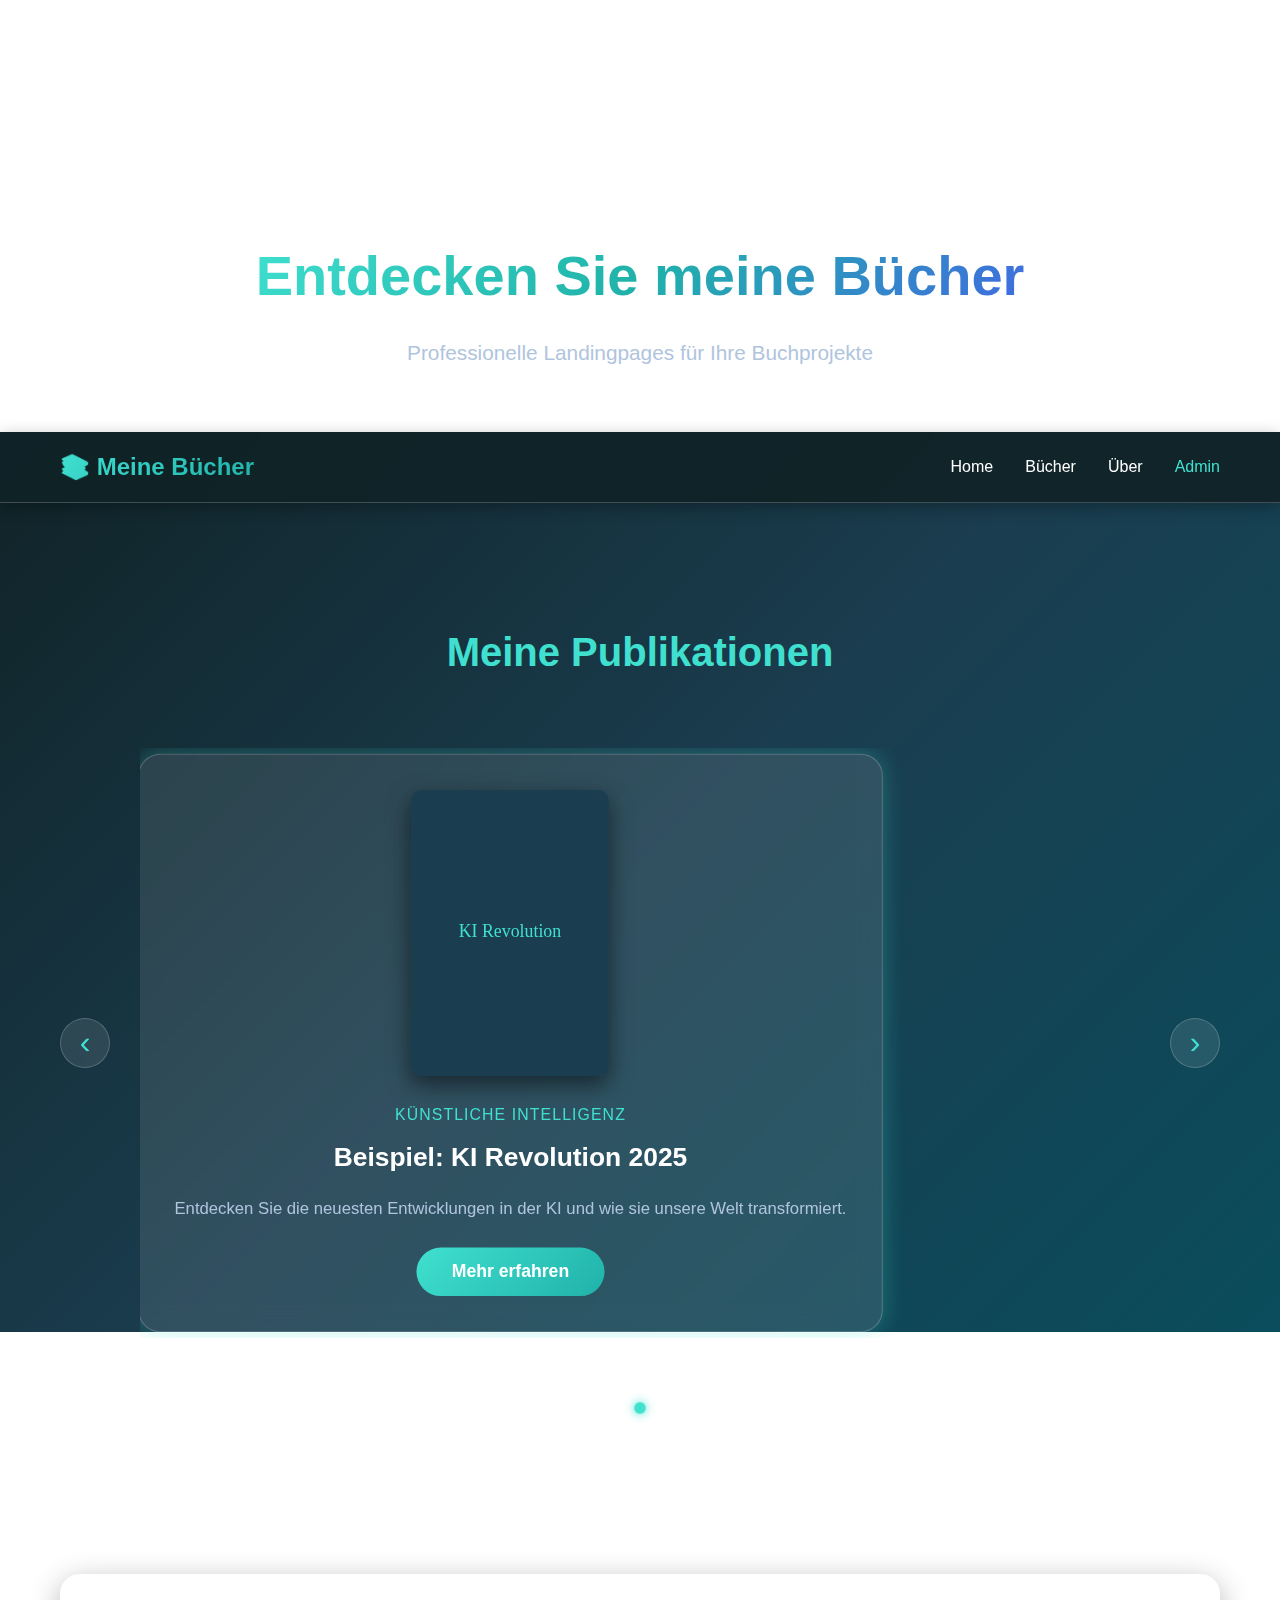
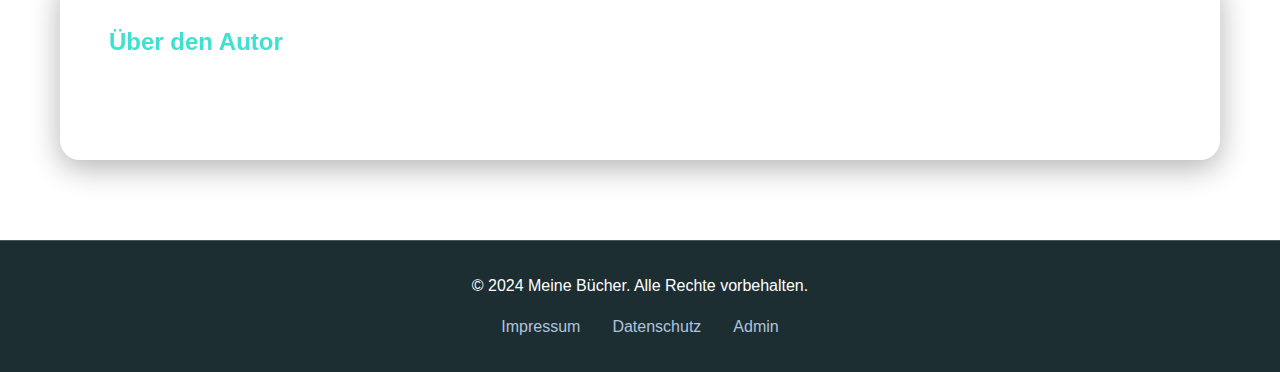
<file: index.html>
<!DOCTYPE html>
<html lang="de">
<head>
    <meta charset="UTF-8">
    <meta name="viewport" content="width=device-width, initial-scale=1.0">
    <title>Meine Bücher - Professionelle Buchpräsentation</title>
    <link rel="stylesheet" href="styles.css">
</head>
<body>
    <!-- Navigation -->
    <nav class="navbar">
        <div class="nav-container">
            <div class="nav-brand">
                <h1>📚 Meine Bücher</h1>
            </div>
            <ul class="nav-menu">
                <li><a href="#home">Home</a></li>
                <li><a href="#books">Bücher</a></li>
                <li><a href="#about">Über</a></li>
                <li><a href="admin.html" class="admin-link">Admin</a></li>
            </ul>
            <div class="hamburger">
                <span></span>
                <span></span>
                <span></span>
            </div>
        </div>
    </nav>

    <!-- Hero Section -->
    <section id="home" class="hero">
        <div class="hero-content">
            <h1 class="hero-title">Entdecken Sie meine Bücher</h1>
            <p class="hero-subtitle">Professionelle Landingpages für Ihre Buchprojekte</p>
        </div>
    </section>

    <!-- Books Carousel Section -->
    <section id="books" class="books-section">
        <div class="container">
            <h2 class="section-title">Meine Publikationen</h2>

            <div class="carousel-container">
                <button class="carousel-btn prev-btn" aria-label="Vorheriges Buch">‹</button>
                <div class="carousel-wrapper">
                    <div class="carousel" id="booksCarousel">
                        <!-- Books will be dynamically inserted here -->
                    </div>
                </div>
                <button class="carousel-btn next-btn" aria-label="Nächstes Buch">›</button>
            </div>

            <div class="carousel-dots" id="carouselDots"></div>
        </div>
    </section>

    <!-- Book Detail Modal -->
    <div id="bookModal" class="modal">
        <div class="modal-content">
            <span class="close-modal">&times;</span>
            <div id="modalBody"></div>
        </div>
    </div>

    <!-- About Section -->
    <section id="about" class="about-section">
        <div class="container">
            <div class="about-card glass-card">
                <h2>Über den Autor</h2>
                <p>Willkommen auf meiner professionellen Buchpräsentationsseite. Hier finden Sie alle meine Publikationen übersichtlich dargestellt.</p>
            </div>
        </div>
    </section>

    <!-- Footer -->
    <footer class="footer">
        <div class="container">
            <p>&copy; 2024 Meine Bücher. Alle Rechte vorbehalten.</p>
            <div class="footer-links">
                <a href="#impressum">Impressum</a>
                <a href="#datenschutz">Datenschutz</a>
                <a href="admin.html">Admin</a>
            </div>
        </div>
    </footer>

    <script src="app.js"></script>
</body>
</html>
</file>
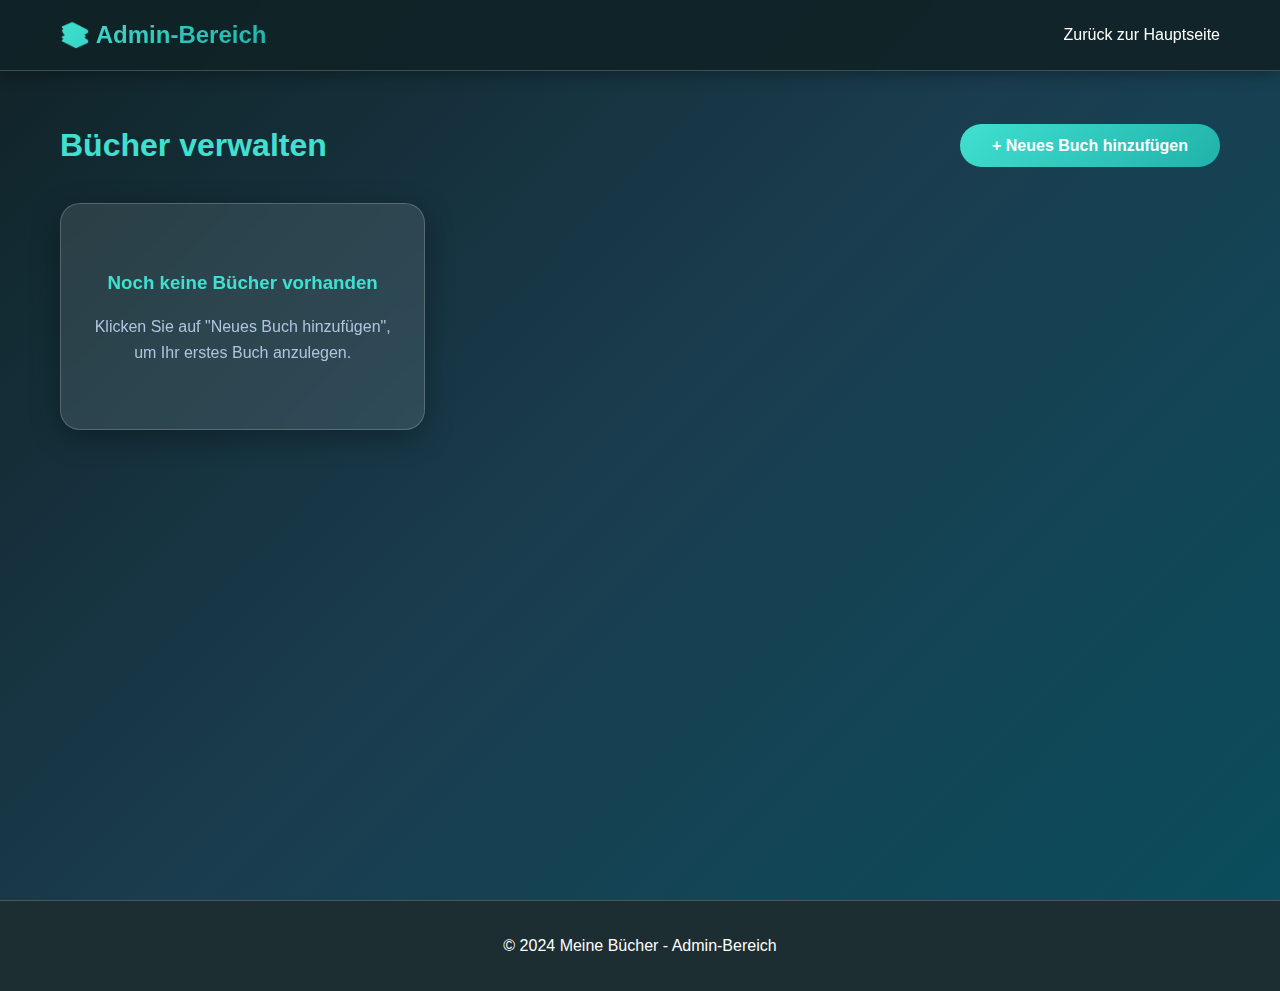
<file: admin.html>
<!DOCTYPE html>
<html lang="de">
<head>
    <meta charset="UTF-8">
    <meta name="viewport" content="width=device-width, initial-scale=1.0">
    <title>Admin - Bücher verwalten</title>
    <link rel="stylesheet" href="styles.css">
</head>
<body>
    <!-- Navigation -->
    <nav class="navbar">
        <div class="nav-container">
            <div class="nav-brand">
                <h1>📚 Admin-Bereich</h1>
            </div>
            <ul class="nav-menu">
                <li><a href="index.html">Zurück zur Hauptseite</a></li>
            </ul>
        </div>
    </nav>

    <!-- Admin Section -->
    <section class="admin-section">
        <div class="container">
            <div class="admin-header">
                <h2>Bücher verwalten</h2>
                <button class="btn btn-primary" id="addBookBtn">+ Neues Buch hinzufügen</button>
            </div>

            <!-- Book Form -->
            <div id="bookForm" class="book-form glass-card" style="display: none;">
                <h3 id="formTitle">Neues Buch hinzufügen</h3>
                <form id="bookDataForm">
                    <input type="hidden" id="bookId">

                    <div class="form-group">
                        <label for="bookTitle">Buchtitel *</label>
                        <input type="text" id="bookTitle" required placeholder="z.B. KI Revolution 2025">
                    </div>

                    <div class="form-group">
                        <label for="bookCategory">Kategorie *</label>
                        <input type="text" id="bookCategory" required placeholder="z.B. Künstliche Intelligenz">
                    </div>

                    <div class="form-group">
                        <label for="bookDescription">Kurzbeschreibung *</label>
                        <textarea id="bookDescription" required rows="3" placeholder="Kurze Beschreibung für die Karussell-Ansicht"></textarea>
                    </div>

                    <div class="form-group">
                        <label for="bookFullDescription">Ausführliche Beschreibung</label>
                        <textarea id="bookFullDescription" rows="6" placeholder="Detaillierte Beschreibung für die Detailansicht"></textarea>
                    </div>

                    <div class="form-group">
                        <label for="bookAuthor">Autor</label>
                        <input type="text" id="bookAuthor" placeholder="Ihr Name">
                    </div>

                    <div class="form-group">
                        <label for="bookPrice">Preis (€)</label>
                        <input type="text" id="bookPrice" placeholder="z.B. 24,99">
                    </div>

                    <div class="form-group">
                        <label for="bookISBN">ISBN</label>
                        <input type="text" id="bookISBN" placeholder="ISBN-13">
                    </div>

                    <div class="form-group">
                        <label for="bookPages">Seitenzahl</label>
                        <input type="number" id="bookPages" placeholder="z.B. 250">
                    </div>

                    <div class="form-group">
                        <label for="bookPublisher">Verlag</label>
                        <input type="text" id="bookPublisher" placeholder="Verlagsname">
                    </div>

                    <div class="form-group">
                        <label for="bookYear">Erscheinungsjahr</label>
                        <input type="number" id="bookYear" placeholder="z.B. 2024">
                    </div>

                    <div class="form-group">
                        <label for="bookLink">Kauflink (URL)</label>
                        <input type="url" id="bookLink" placeholder="https://...">
                    </div>

                    <div class="form-group">
                        <label for="bookCover">Cover-Bild</label>
                        <input type="file" id="bookCover" accept="image/*">
                        <small>Empfohlen: 400x600px oder ähnliches Buchcover-Format</small>
                        <div id="coverPreview" class="image-preview"></div>
                    </div>

                    <div class="form-group">
                        <label for="bookDocuments">Dokumente (PDF, DOCX, etc.)</label>
                        <input type="file" id="bookDocuments" accept=".pdf,.doc,.docx,.txt" multiple>
                        <small>Mehrere Dateien möglich (Leseproben, Inhaltsverzeichnis, etc.)</small>
                        <div id="documentsPreview" class="files-preview"></div>
                    </div>

                    <div class="form-group">
                        <label for="bookVideos">Videos (MP4, WEBM) oder Video-URLs</label>
                        <input type="file" id="bookVideos" accept="video/*" multiple>
                        <input type="text" id="videoUrls" placeholder="YouTube/Vimeo URLs (kommagetrennt)" style="margin-top: 10px;">
                        <small>Buchtrailer, Interviews, Präsentationen, etc.</small>
                        <div id="videosPreview" class="files-preview"></div>
                    </div>

                    <div class="form-group">
                        <label for="bookImages">Zusätzliche Bilder</label>
                        <input type="file" id="bookImages" accept="image/*" multiple>
                        <small>Zusätzliche Bilder für die Detailansicht</small>
                        <div id="imagesPreview" class="files-preview"></div>
                    </div>

                    <div class="form-actions">
                        <button type="submit" class="btn btn-primary">Speichern</button>
                        <button type="button" class="btn btn-secondary" id="cancelBtn">Abbrechen</button>
                    </div>
                </form>
            </div>

            <!-- Books List -->
            <div class="books-list" id="booksList">
                <!-- Books will be dynamically inserted here -->
            </div>
        </div>
    </section>

    <!-- Footer -->
    <footer class="footer">
        <div class="container">
            <p>&copy; 2024 Meine Bücher - Admin-Bereich</p>
        </div>
    </footer>

    <script src="admin.js"></script>
</body>
</html>
</file>
<file: styles.css>
/* ===========================
   Global Styles & Variables
   =========================== */

:root {
    --primary-dark: #102327;
    --primary-blue: #1a3d4f;
    --accent-turquoise: #40E0D0;
    --accent-teal: #20B2AA;
    --glass-bg: rgba(255, 255, 255, 0.1);
    --glass-border: rgba(255, 255, 255, 0.2);
    --text-light: #ffffff;
    --text-gray: #b0c4de;
    --shadow-glow: 0 0 20px rgba(64, 224, 208, 0.3);
    --transition: all 0.3s ease;
}

* {
    margin: 0;
    padding: 0;
    box-sizing: border-box;
}

body {
    font-family: 'Helvetica Neue', -apple-system, BlinkMacSystemFont, 'Segoe UI', Arial, sans-serif;
    background: linear-gradient(135deg, var(--primary-dark) 0%, var(--primary-blue) 50%, #0a4d5c 100%);
    background-attachment: fixed;
    color: var(--text-light);
    line-height: 1.6;
    min-height: 100vh;
}

.container {
    max-width: 1200px;
    margin: 0 auto;
    padding: 0 20px;
}

/* ===========================
   Navigation
   =========================== */

.navbar {
    position: fixed;
    top: 0;
    left: 0;
    right: 0;
    background: rgba(16, 35, 39, 0.95);
    backdrop-filter: blur(10px);
    -webkit-backdrop-filter: blur(10px);
    border-bottom: 1px solid var(--glass-border);
    padding: 1rem 0;
    z-index: 1000;
    box-shadow: 0 4px 15px rgba(0, 0, 0, 0.3);
}

.nav-container {
    max-width: 1200px;
    margin: 0 auto;
    padding: 0 20px;
    display: flex;
    justify-content: space-between;
    align-items: center;
}

.nav-brand h1 {
    font-size: 1.5rem;
    background: linear-gradient(135deg, var(--accent-turquoise), var(--accent-teal));
    -webkit-background-clip: text;
    -webkit-text-fill-color: transparent;
    background-clip: text;
}

.nav-menu {
    display: flex;
    list-style: none;
    gap: 2rem;
}

.nav-menu a {
    color: var(--text-light);
    text-decoration: none;
    transition: var(--transition);
    font-size: 1rem;
}

.nav-menu a:hover,
.nav-menu a.admin-link {
    color: var(--accent-turquoise);
}

.hamburger {
    display: none;
    flex-direction: column;
    cursor: pointer;
    gap: 5px;
}

.hamburger span {
    width: 25px;
    height: 3px;
    background: var(--accent-turquoise);
    transition: var(--transition);
}

/* ===========================
   Hero Section
   =========================== */

.hero {
    min-height: 60vh;
    display: flex;
    align-items: center;
    justify-content: center;
    text-align: center;
    padding: 120px 20px 60px;
}

.hero-title {
    font-size: 3.5rem;
    font-weight: 700;
    background: linear-gradient(135deg, var(--accent-turquoise), #20B2AA, #4169E1);
    -webkit-background-clip: text;
    -webkit-text-fill-color: transparent;
    background-clip: text;
    margin-bottom: 1rem;
    animation: fadeInUp 0.8s ease;
}

.hero-subtitle {
    font-size: 1.3rem;
    color: var(--text-gray);
    animation: fadeInUp 1s ease;
}

/* ===========================
   Books Section & Carousel
   =========================== */

.books-section {
    padding: 80px 20px;
}

.section-title {
    text-align: center;
    font-size: 2.5rem;
    margin-bottom: 3rem;
    color: var(--accent-turquoise);
}

.carousel-container {
    position: relative;
    display: flex;
    align-items: center;
    justify-content: center;
    margin: 4rem 0;
}

.carousel-wrapper {
    overflow: hidden;
    width: 100%;
    max-width: 1000px;
}

.carousel {
    display: flex;
    gap: 2rem;
    transition: transform 0.5s ease;
    padding: 2rem;
}

.book-card {
    min-width: 300px;
    background: var(--glass-bg);
    backdrop-filter: blur(10px);
    -webkit-backdrop-filter: blur(10px);
    border: 1px solid var(--glass-border);
    border-radius: 20px;
    padding: 2rem;
    text-align: center;
    transition: var(--transition);
    cursor: pointer;
    opacity: 0.7;
    transform: scale(0.9);
}

.book-card.active {
    opacity: 1;
    transform: scale(1.1);
    box-shadow: var(--shadow-glow);
}

.book-card:hover {
    transform: translateY(-10px) scale(1.05);
    box-shadow: 0 10px 30px rgba(64, 224, 208, 0.4);
}

.book-cover {
    width: 180px;
    height: 260px;
    object-fit: cover;
    border-radius: 10px;
    margin: 0 auto 1.5rem;
    box-shadow: 0 8px 20px rgba(0, 0, 0, 0.5);
    display: block;
}

.book-category {
    color: var(--accent-turquoise);
    font-size: 0.9rem;
    text-transform: uppercase;
    letter-spacing: 1px;
    margin-bottom: 0.5rem;
}

.book-title {
    font-size: 1.5rem;
    margin-bottom: 1rem;
    color: var(--text-light);
}

.book-description {
    font-size: 0.95rem;
    color: var(--text-gray);
    margin-bottom: 1.5rem;
    line-height: 1.5;
}

.btn {
    padding: 0.8rem 2rem;
    border: none;
    border-radius: 50px;
    font-size: 1rem;
    cursor: pointer;
    transition: var(--transition);
    text-decoration: none;
    display: inline-block;
}

.btn-primary {
    background: linear-gradient(135deg, var(--accent-turquoise), var(--accent-teal));
    color: white;
    font-weight: 600;
}

.btn-primary:hover {
    transform: translateY(-3px);
    box-shadow: 0 10px 25px rgba(64, 224, 208, 0.4);
}

.btn-secondary {
    background: rgba(255, 255, 255, 0.1);
    color: var(--text-light);
    border: 1px solid var(--glass-border);
}

.btn-secondary:hover {
    background: rgba(255, 255, 255, 0.2);
}

.carousel-btn {
    position: absolute;
    top: 50%;
    transform: translateY(-50%);
    background: var(--glass-bg);
    backdrop-filter: blur(10px);
    border: 1px solid var(--glass-border);
    color: var(--accent-turquoise);
    font-size: 2rem;
    width: 50px;
    height: 50px;
    border-radius: 50%;
    cursor: pointer;
    transition: var(--transition);
    z-index: 10;
}

.carousel-btn:hover {
    background: var(--accent-turquoise);
    color: white;
    transform: translateY(-50%) scale(1.1);
}

.prev-btn {
    left: 0;
}

.next-btn {
    right: 0;
}

.carousel-dots {
    display: flex;
    justify-content: center;
    gap: 10px;
    margin-top: 2rem;
}

.dot {
    width: 12px;
    height: 12px;
    border-radius: 50%;
    background: var(--glass-bg);
    border: 1px solid var(--glass-border);
    cursor: pointer;
    transition: var(--transition);
}

.dot.active {
    background: var(--accent-turquoise);
    box-shadow: 0 0 10px var(--accent-turquoise);
}

/* ===========================
   Modal
   =========================== */

.modal {
    display: none;
    position: fixed;
    top: 0;
    left: 0;
    width: 100%;
    height: 100%;
    background: rgba(0, 0, 0, 0.8);
    backdrop-filter: blur(5px);
    z-index: 2000;
    overflow-y: auto;
}

.modal.active {
    display: flex;
    align-items: center;
    justify-content: center;
    padding: 2rem;
}

.modal-content {
    background: linear-gradient(135deg, var(--primary-dark), var(--primary-blue));
    border: 1px solid var(--glass-border);
    border-radius: 20px;
    padding: 3rem;
    max-width: 900px;
    width: 100%;
    position: relative;
    animation: slideIn 0.3s ease;
}

.close-modal {
    position: absolute;
    top: 20px;
    right: 30px;
    font-size: 2rem;
    cursor: pointer;
    color: var(--text-gray);
    transition: var(--transition);
}

.close-modal:hover {
    color: var(--accent-turquoise);
    transform: scale(1.2);
}

.modal-book-header {
    display: flex;
    gap: 2rem;
    margin-bottom: 2rem;
}

.modal-book-cover {
    width: 250px;
    height: auto;
    border-radius: 10px;
    box-shadow: 0 10px 30px rgba(0, 0, 0, 0.5);
}

.modal-book-info h2 {
    font-size: 2rem;
    color: var(--accent-turquoise);
    margin-bottom: 1rem;
}

.modal-book-meta {
    color: var(--text-gray);
    margin-bottom: 1.5rem;
}

.modal-book-meta p {
    margin: 0.5rem 0;
}

.modal-book-description {
    margin: 2rem 0;
    line-height: 1.8;
}

.modal-media-section {
    margin-top: 2rem;
}

.modal-media-section h3 {
    color: var(--accent-turquoise);
    margin-bottom: 1rem;
}

.media-grid {
    display: grid;
    grid-template-columns: repeat(auto-fill, minmax(200px, 1fr));
    gap: 1rem;
    margin-top: 1rem;
}

.media-item {
    background: var(--glass-bg);
    padding: 1rem;
    border-radius: 10px;
    border: 1px solid var(--glass-border);
}

.media-item img {
    width: 100%;
    height: auto;
    border-radius: 5px;
}

.media-item video {
    width: 100%;
    border-radius: 5px;
}

.media-item a {
    color: var(--accent-turquoise);
    text-decoration: none;
    word-break: break-all;
}

.media-item a:hover {
    text-decoration: underline;
}

/* ===========================
   About Section
   =========================== */

.about-section {
    padding: 80px 20px;
}

.glass-card {
    background: var(--glass-bg);
    backdrop-filter: blur(10px);
    -webkit-backdrop-filter: blur(10px);
    border: 1px solid var(--glass-border);
    border-radius: 20px;
    padding: 3rem;
    box-shadow: 0 8px 30px rgba(0, 0, 0, 0.3);
}

.glass-card h2 {
    color: var(--accent-turquoise);
    margin-bottom: 1.5rem;
}

/* ===========================
   Admin Section
   =========================== */

.admin-section {
    padding: 120px 20px 60px;
    min-height: 100vh;
}

.admin-header {
    display: flex;
    justify-content: space-between;
    align-items: center;
    margin-bottom: 2rem;
}

.admin-header h2 {
    font-size: 2rem;
    color: var(--accent-turquoise);
}

.book-form {
    margin-bottom: 3rem;
}

.book-form h3 {
    margin-bottom: 1.5rem;
    color: var(--accent-turquoise);
}

.form-group {
    margin-bottom: 1.5rem;
}

.form-group label {
    display: block;
    margin-bottom: 0.5rem;
    color: var(--text-light);
    font-weight: 500;
}

.form-group input,
.form-group textarea,
.form-group select {
    width: 100%;
    padding: 0.8rem;
    background: rgba(255, 255, 255, 0.05);
    border: 1px solid var(--glass-border);
    border-radius: 10px;
    color: var(--text-light);
    font-size: 1rem;
    font-family: inherit;
    transition: var(--transition);
}

.form-group input:focus,
.form-group textarea:focus {
    outline: none;
    border-color: var(--accent-turquoise);
    box-shadow: 0 0 10px rgba(64, 224, 208, 0.3);
}

.form-group small {
    display: block;
    margin-top: 0.5rem;
    color: var(--text-gray);
    font-size: 0.85rem;
}

.image-preview,
.files-preview {
    margin-top: 1rem;
    display: flex;
    flex-wrap: wrap;
    gap: 1rem;
}

.preview-item {
    position: relative;
}

.preview-item img {
    width: 120px;
    height: 160px;
    object-fit: cover;
    border-radius: 8px;
    border: 2px solid var(--glass-border);
}

.preview-item .remove-file {
    position: absolute;
    top: -10px;
    right: -10px;
    background: #ff4444;
    color: white;
    border: none;
    border-radius: 50%;
    width: 25px;
    height: 25px;
    cursor: pointer;
    font-weight: bold;
}

.file-item {
    background: var(--glass-bg);
    padding: 0.8rem;
    border-radius: 8px;
    border: 1px solid var(--glass-border);
    display: flex;
    align-items: center;
    gap: 0.5rem;
}

.form-actions {
    display: flex;
    gap: 1rem;
    margin-top: 2rem;
}

.books-list {
    display: grid;
    grid-template-columns: repeat(auto-fill, minmax(300px, 1fr));
    gap: 2rem;
}

.admin-book-card {
    background: var(--glass-bg);
    backdrop-filter: blur(10px);
    border: 1px solid var(--glass-border);
    border-radius: 15px;
    padding: 1.5rem;
    transition: var(--transition);
}

.admin-book-card:hover {
    transform: translateY(-5px);
    box-shadow: 0 10px 30px rgba(64, 224, 208, 0.3);
}

.admin-book-cover {
    width: 100%;
    height: 300px;
    object-fit: cover;
    border-radius: 10px;
    margin-bottom: 1rem;
}

.admin-book-card h3 {
    color: var(--accent-turquoise);
    margin-bottom: 0.5rem;
}

.admin-book-card .book-category {
    font-size: 0.85rem;
    margin-bottom: 1rem;
}

.admin-actions {
    display: flex;
    gap: 0.5rem;
    margin-top: 1rem;
}

.btn-edit,
.btn-delete {
    padding: 0.5rem 1rem;
    border: none;
    border-radius: 20px;
    cursor: pointer;
    font-size: 0.9rem;
    transition: var(--transition);
}

.btn-edit {
    background: var(--accent-turquoise);
    color: white;
}

.btn-delete {
    background: #ff4444;
    color: white;
}

.btn-edit:hover,
.btn-delete:hover {
    transform: translateY(-2px);
    box-shadow: 0 5px 15px rgba(0, 0, 0, 0.3);
}

/* ===========================
   Footer
   =========================== */

.footer {
    background: rgba(16, 35, 39, 0.95);
    border-top: 1px solid var(--glass-border);
    padding: 2rem 0;
    text-align: center;
}

.footer-links {
    display: flex;
    justify-content: center;
    gap: 2rem;
    margin-top: 1rem;
}

.footer-links a {
    color: var(--text-gray);
    text-decoration: none;
    transition: var(--transition);
}

.footer-links a:hover {
    color: var(--accent-turquoise);
}

/* ===========================
   Animations
   =========================== */

@keyframes fadeInUp {
    from {
        opacity: 0;
        transform: translateY(30px);
    }
    to {
        opacity: 1;
        transform: translateY(0);
    }
}

@keyframes slideIn {
    from {
        opacity: 0;
        transform: scale(0.9);
    }
    to {
        opacity: 1;
        transform: scale(1);
    }
}

/* ===========================
   Responsive Design
   =========================== */

@media (max-width: 768px) {
    .nav-menu {
        display: none;
    }

    .hamburger {
        display: flex;
    }

    .hero-title {
        font-size: 2.5rem;
    }

    .hero-subtitle {
        font-size: 1.1rem;
    }

    .carousel-btn {
        width: 40px;
        height: 40px;
        font-size: 1.5rem;
    }

    .book-card {
        min-width: 250px;
    }

    .modal-book-header {
        flex-direction: column;
    }

    .admin-header {
        flex-direction: column;
        gap: 1rem;
        align-items: flex-start;
    }

    .books-list {
        grid-template-columns: 1fr;
    }

    .form-actions {
        flex-direction: column;
    }

    .footer-links {
        flex-direction: column;
        gap: 1rem;
    }
}

@media (max-width: 480px) {
    .hero-title {
        font-size: 2rem;
    }

    .section-title {
        font-size: 2rem;
    }

    .book-card {
        min-width: 200px;
        padding: 1.5rem;
    }

    .book-cover {
        width: 140px;
        height: 200px;
    }
}

/* Empty State */
.empty-state {
    text-align: center;
    padding: 4rem 2rem;
}

.empty-state h3 {
    color: var(--accent-turquoise);
    margin-bottom: 1rem;
}

.empty-state p {
    color: var(--text-gray);
}
</file>
